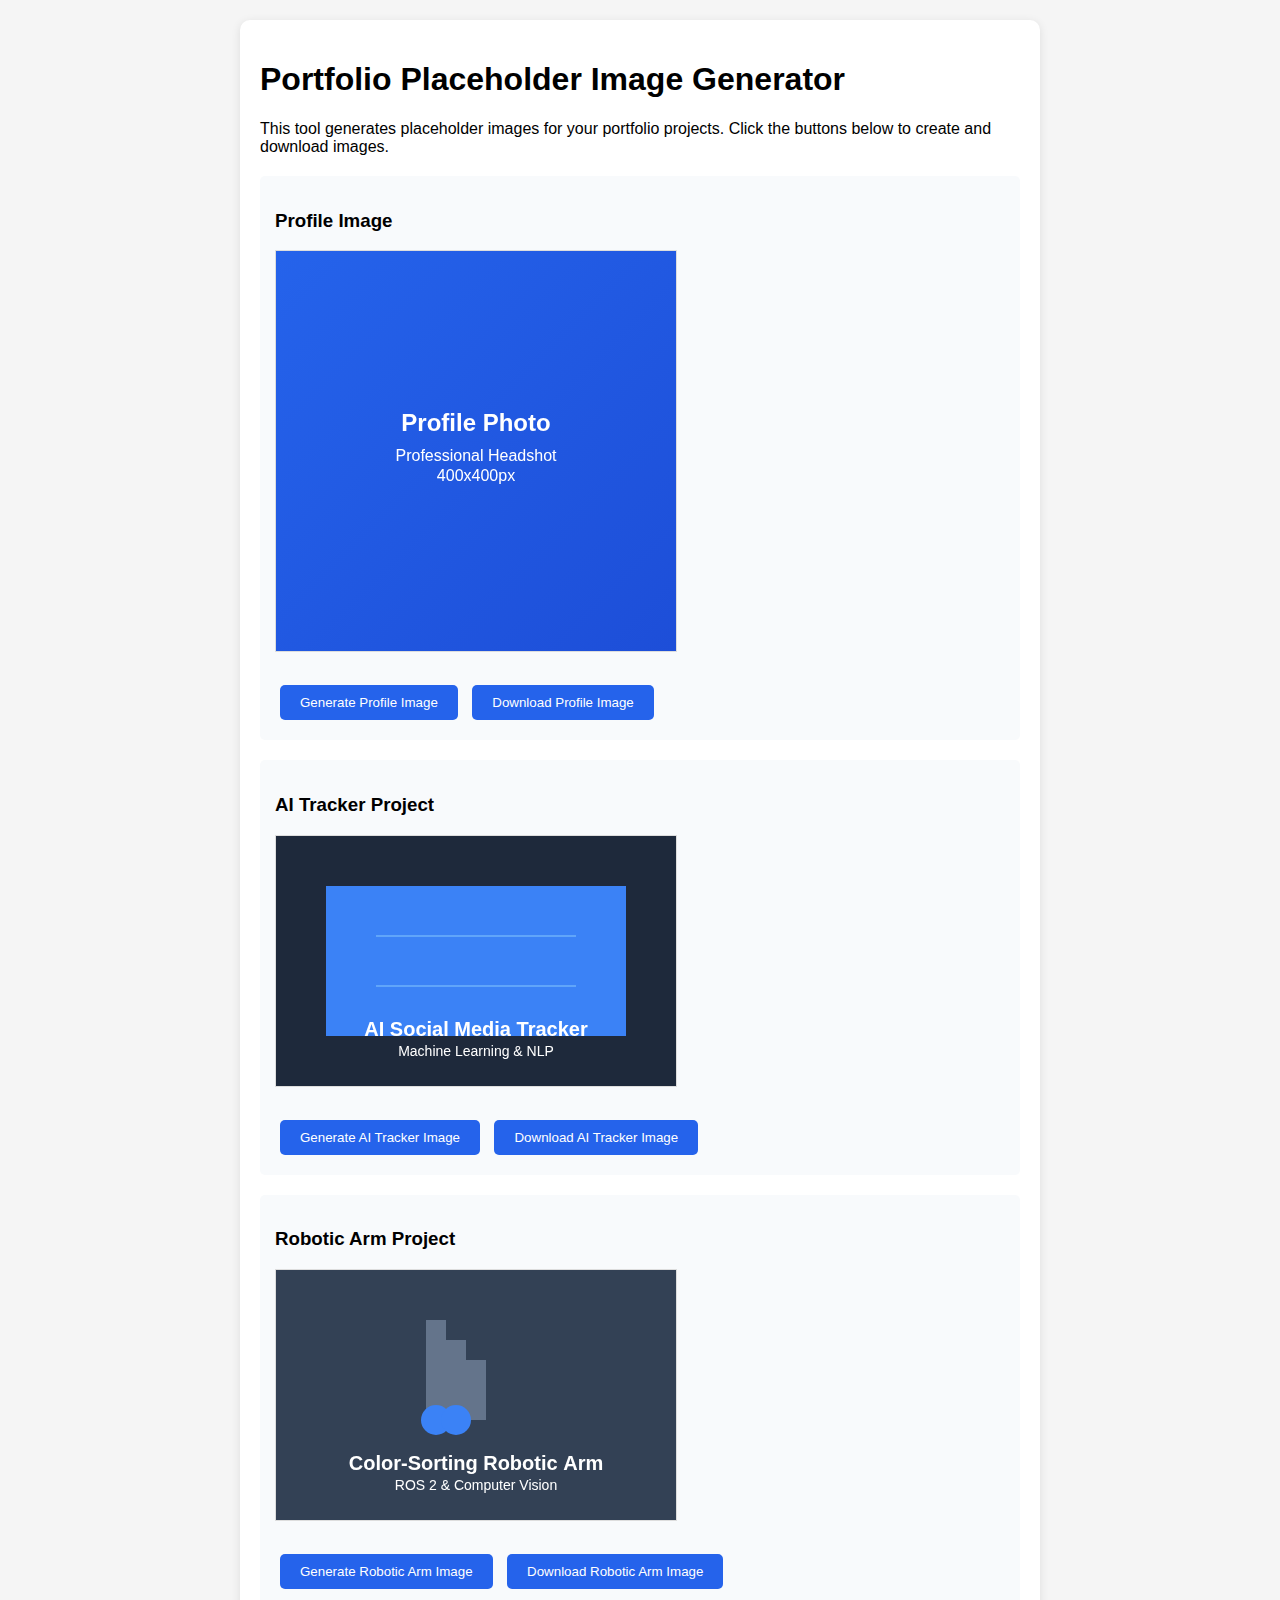
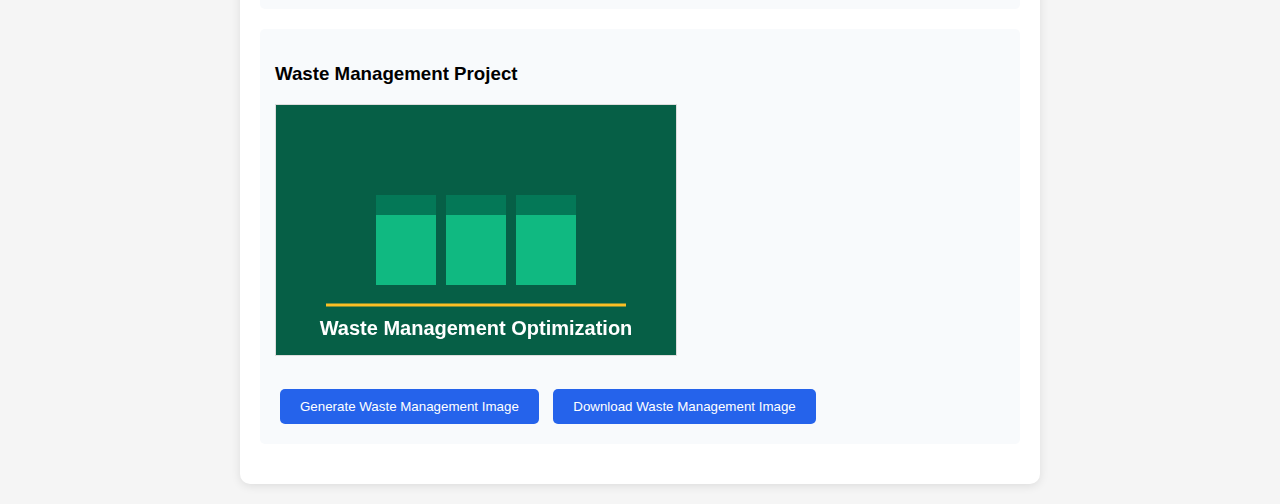
<file: create-placeholder-images.html>
<!DOCTYPE html>
<html lang="en">
<head>
    <meta charset="UTF-8">
    <meta name="viewport" content="width=device-width, initial-scale=1.0">
    <title>Placeholder Image Generator</title>
    <link rel="stylesheet" href="assets/css/placeholder-generator.css">
</head>
<body>
    <div class="container">
        <h1>Portfolio Placeholder Image Generator</h1>
        <p>This tool generates placeholder images for your portfolio projects. Click the buttons below to create and download images.</p>
        
        <div class="download-section">
            <h3>Profile Image</h3>
            <canvas id="profileCanvas" width="400" height="400"></canvas>
            <br>
            <button onclick="generateProfileImage()">Generate Profile Image</button>
            <button onclick="downloadImage('profileCanvas', 'profile.jpg')">Download Profile Image</button>
        </div>

        <div class="download-section">
            <h3>AI Tracker Project</h3>
            <canvas id="aiTrackerCanvas" width="400" height="250"></canvas>
            <br>
            <button onclick="generateAITrackerImage()">Generate AI Tracker Image</button>
            <button onclick="downloadImage('aiTrackerCanvas', 'ai-tracker.jpg')">Download AI Tracker Image</button>
        </div>

        <div class="download-section">
            <h3>Robotic Arm Project</h3>
            <canvas id="roboticArmCanvas" width="400" height="250"></canvas>
            <br>
            <button onclick="generateRoboticArmImage()">Generate Robotic Arm Image</button>
            <button onclick="downloadImage('roboticArmCanvas', 'robotic-arm.jpg')">Download Robotic Arm Image</button>
        </div>

        <div class="download-section">
            <h3>Waste Management Project</h3>
            <canvas id="wasteManagementCanvas" width="400" height="250"></canvas>
            <br>
            <button onclick="generateWasteManagementImage()">Generate Waste Management Image</button>
            <button onclick="downloadImage('wasteManagementCanvas', 'waste-management.jpg')">Download Waste Management Image</button>
        </div>
    </div>

    <script src="assets/js/placeholder-generator.js"></script>
</body>
</html>
</file>
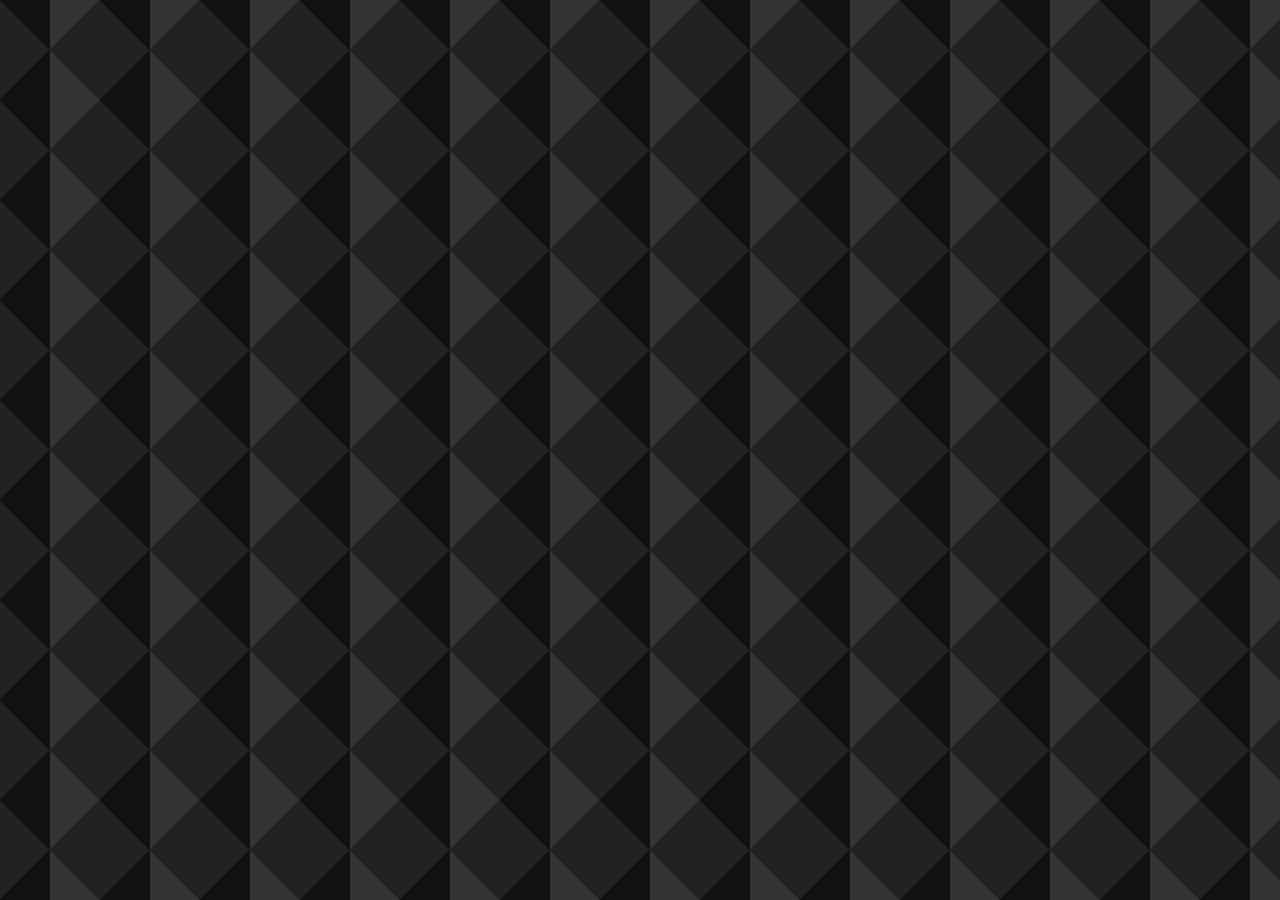
<file: assets/css/animation1.html>
<!DOCTYPE html>
<html lang="en">
<head>
    <meta charset="UTF-8">
    <meta name="viewport" content="width=device-width, initial-scale=1.0">
    <title>Document</title>
</head>
<style>
    .fractal-background{
        position: fixed;
        top: 0;
        left: 0;
        width: 100vw;
        height: 100vh;
        background: linear-gradient(45deg, #333 25%, transparent 25%) -50px 0/100px 100px,
              linear-gradient(135deg, #333 25%, transparent 25%) -50px 0/100px 100px,
              linear-gradient(45deg, transparent 75%, #111 75%) -50px 0/100px 100px,
              linear-gradient(135deg, transparent 75%, #111 75%) -50px 0/100px 100px;
        background-color: #222;
        animation: animatePlaid 5s linear infinite;
        z-index: -1;
    }
    @keyframes animatePlaid {
        0%{
            background-position: 0 0, 0 0, 0 0, 0 0;
        }
        100% {
    background-position: 100px 100px, -100px 100px, 100px -100px, -100px -100px;
        }
    }
</style>
<body>
    <div class="fractal-background"></div>
</body>
</html>
</file>
<file: assets/css/placeholder-generator.css>
body {
    font-family: Arial, sans-serif;
    max-width: 800px;
    margin: 0 auto;
    padding: 20px;
    background: #f5f5f5;
}

.container {
    background: white;
    padding: 20px;
    border-radius: 10px;
    box-shadow: 0 2px 10px rgba(0,0,0,0.1);
}

canvas {
    border: 1px solid #ddd;
    margin: 10px 0;
    display: block;
    max-width: 100%;
    height: auto;
}

button {
    background: #2563eb;
    color: white;
    border: none;
    padding: 10px 20px;
    border-radius: 5px;
    cursor: pointer;
    margin: 5px;
    transition: background-color 0.3s ease;
}

button:hover {
    background: #1d4ed8;
}

.download-section {
    margin: 20px 0;
    padding: 15px;
    background: #f8fafc;
    border-radius: 5px;
}

/* Responsive Design */
@media (max-width: 768px) {
    body {
        padding: 15px;
    }
    
    .container {
        padding: 15px;
    }
    
    h1 {
        font-size: 1.75rem;
        margin-bottom: 1rem;
    }
    
    h3 {
        font-size: 1.25rem;
    }
    
    canvas {
        width: 100%;
        max-width: 400px;
        margin: 10px auto;
    }
    
    button {
        width: 100%;
        max-width: 200px;
        margin: 5px auto;
        display: block;
        padding: 12px 20px;
        font-size: 0.95rem;
    }
    
    .download-section {
        margin: 15px 0;
        padding: 12px;
    }
}

@media (max-width: 480px) {
    body {
        padding: 10px;
    }
    
    .container {
        padding: 12px;
    }
    
    h1 {
        font-size: 1.5rem;
    }
    
    h3 {
        font-size: 1.125rem;
    }
    
    canvas {
        max-width: 350px;
    }
    
    button {
        max-width: 180px;
        padding: 10px 16px;
        font-size: 0.9rem;
    }
    
    .download-section {
        margin: 12px 0;
        padding: 10px;
    }
}

@media (max-width: 360px) {
    body {
        padding: 8px;
    }
    
    .container {
        padding: 10px;
    }
    
    h1 {
        font-size: 1.25rem;
    }
    
    h3 {
        font-size: 1rem;
    }
    
    canvas {
        max-width: 300px;
    }
    
    button {
        max-width: 160px;
        padding: 8px 14px;
        font-size: 0.85rem;
    }
}
</file>
